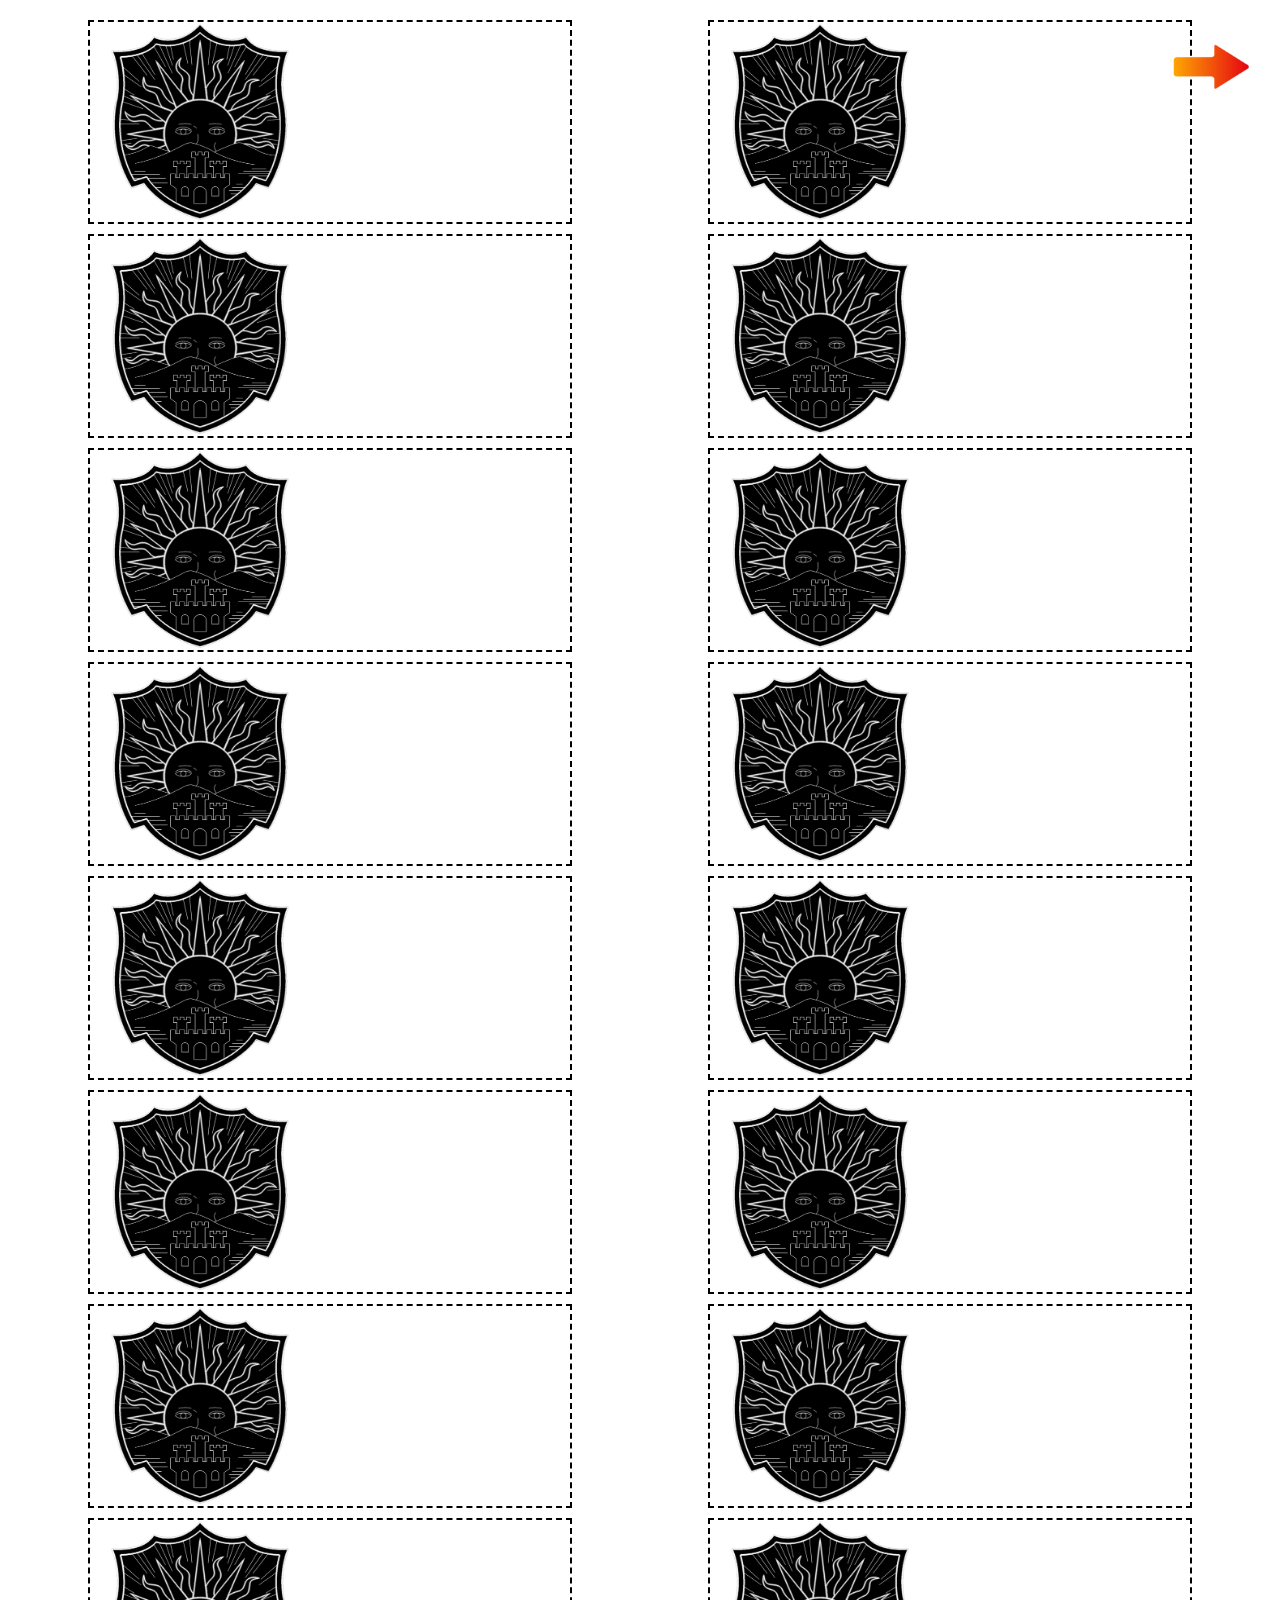
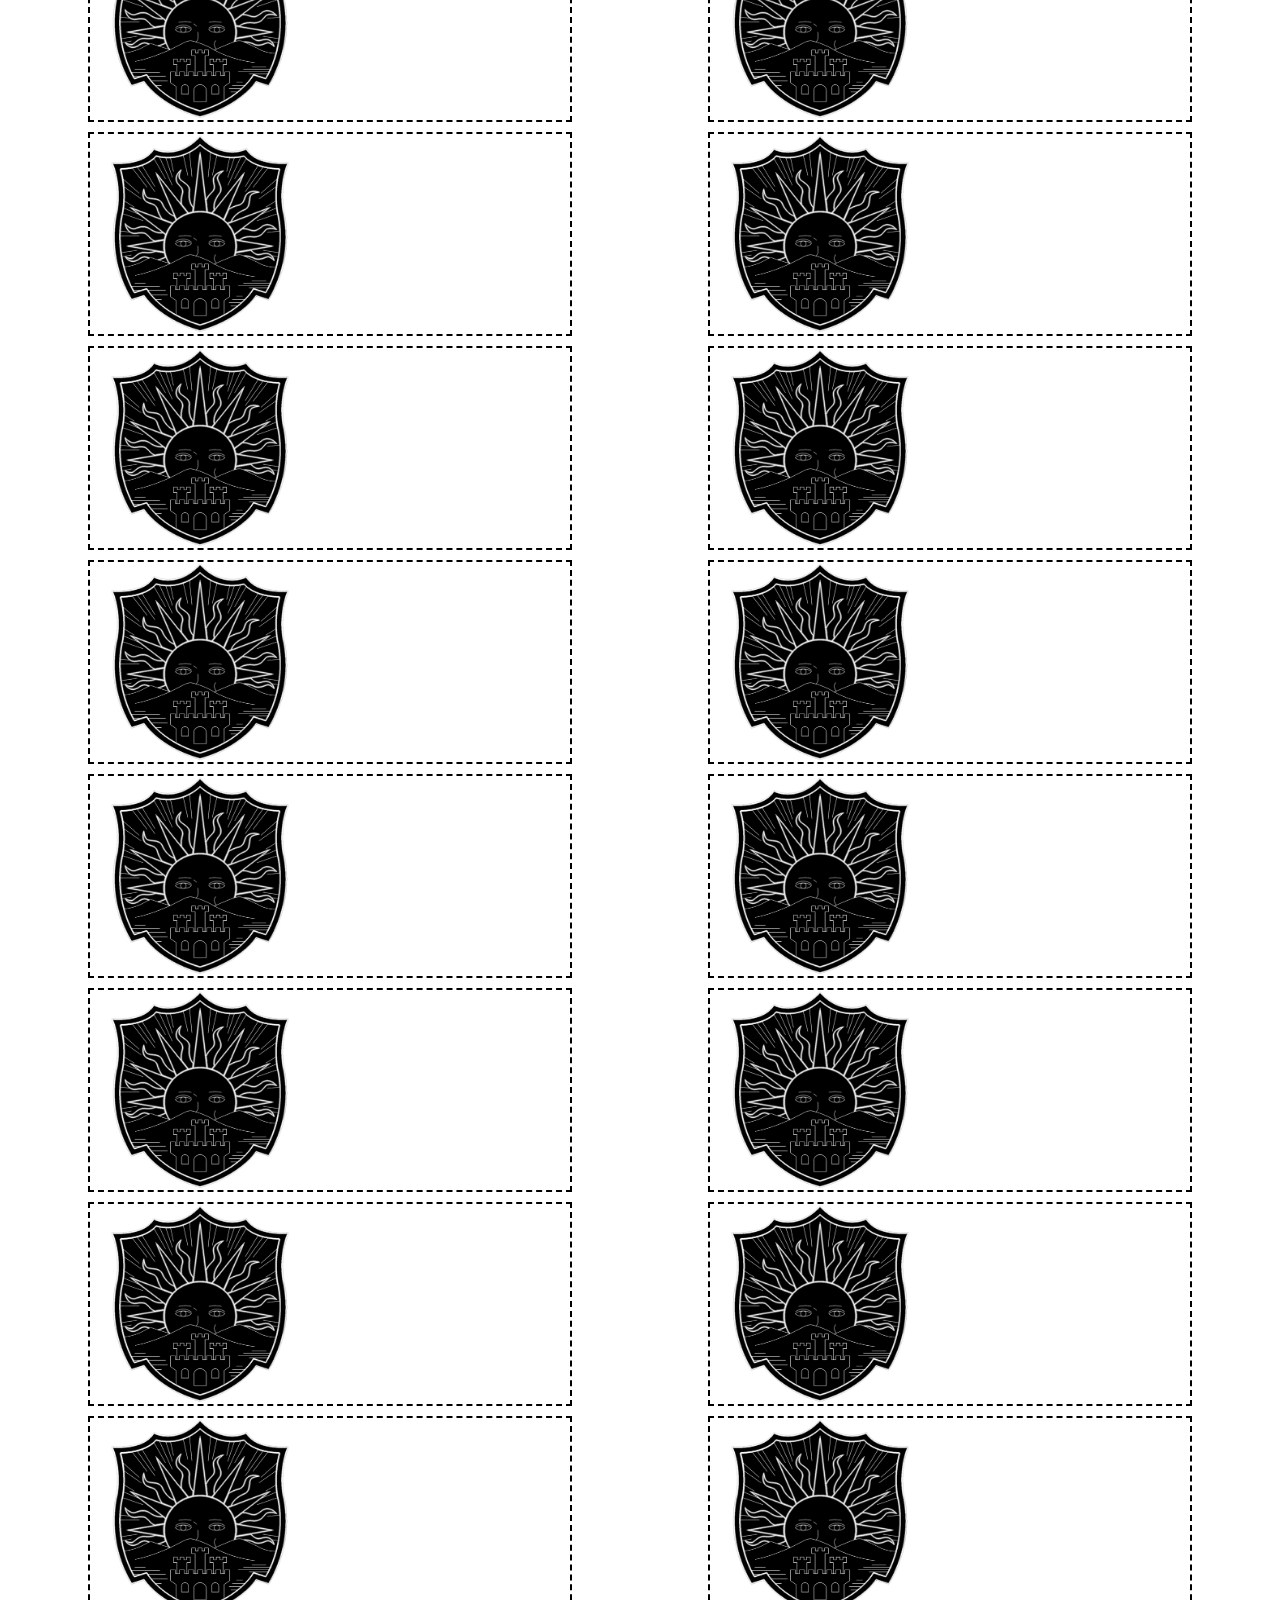
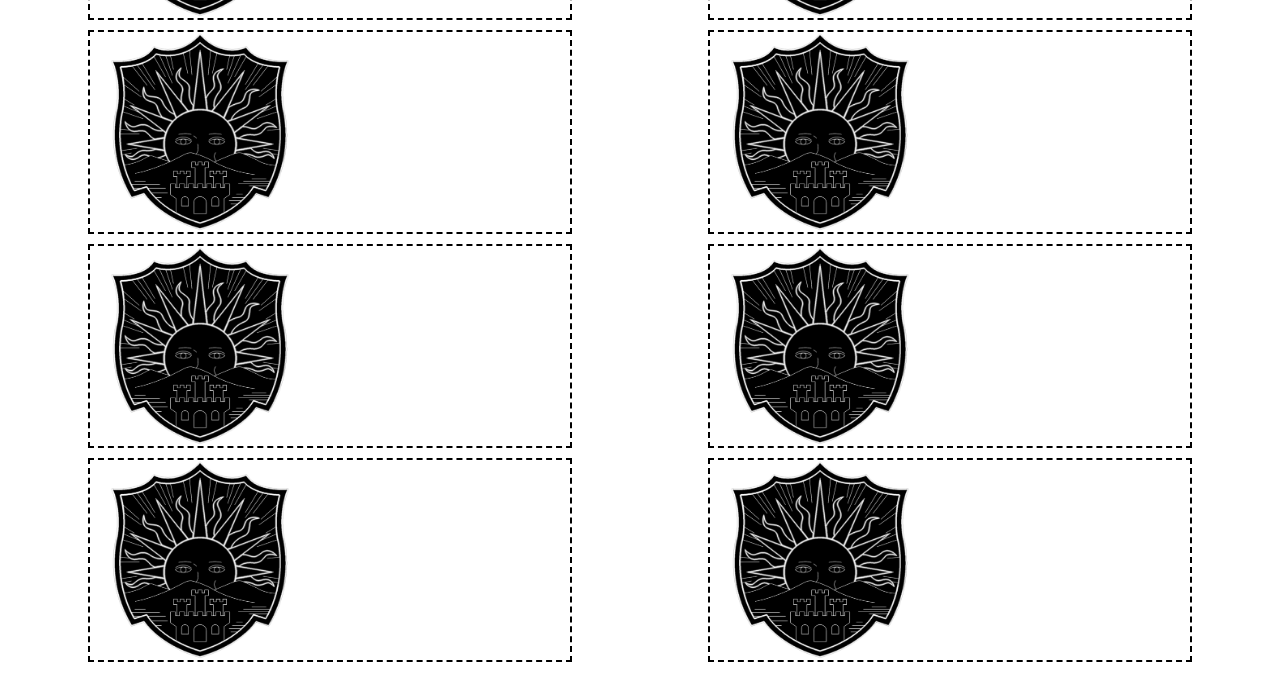
<file: index.html>
<!DOCTYPE html>
<html lang="en">
<head>
    <meta charset="UTF-8">
    <meta name="viewport" content="width=device-width, initial-scale=1.0">
    <title>First task</title>
    <link rel="stylesheet" href="style.css">
</head>
<body>
    <img src="Arrow.png" alt="arrow" class="arrow" onclick="changeWindow('secondTask/second.html')">
    <script src="main.js"></script>
</body>
</html>
</file>
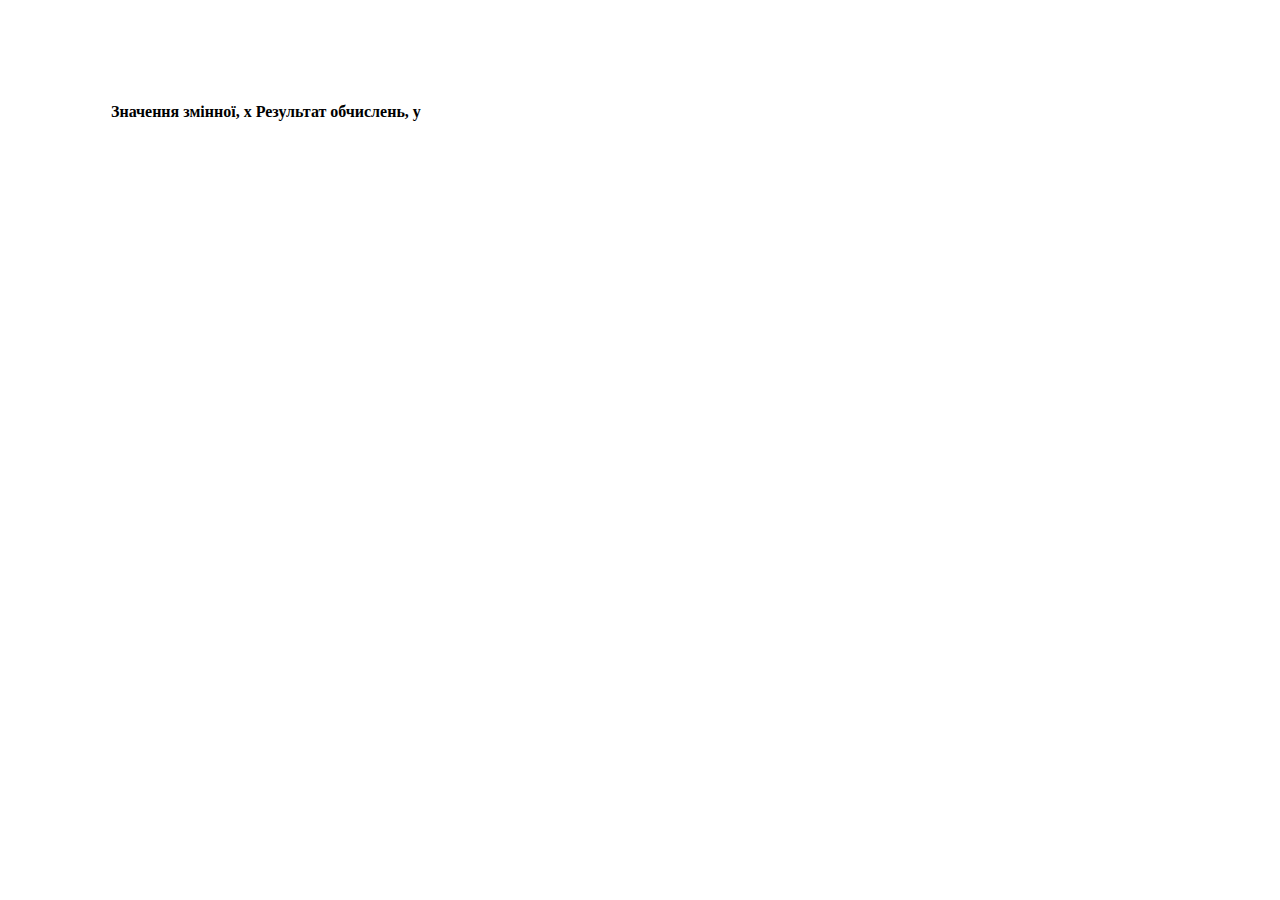
<file: forthTask/forth.html>
<!DOCTYPE html>
<html lang="en">
<head>
    <meta charset="UTF-8">
    <meta name="viewport" content="width=device-width, initial-scale=1.0">
    <title>Forth task</title>
    <link rel="stylesheet" href="style.css">
    <link href="https://cdn.jsdelivr.net/npm/bootstrap@5.0.2/dist/css/bootstrap.min.css" rel="stylesheet" integrity="sha384-EVSTQN3/azprG1Anm3QDgpJLIm9Nao0Yz1ztcQTwFspd3yD65VohhpuuCOmLASjC" crossorigin="anonymous">

</head>
<body>
    <div class="container">
        <table class="table table-bordered">
            <thead class="table-dark">
              <tr>
                <th scope="col">Значення змінної, х</th>
                <th scope="col">Результат обчислень, у</th>
              </tr>
            </thead>
            <tbody class="body">
            </tbody>
          </table>
    </div>
    <script src="script.js"></script>
</body>
</html>
</file>
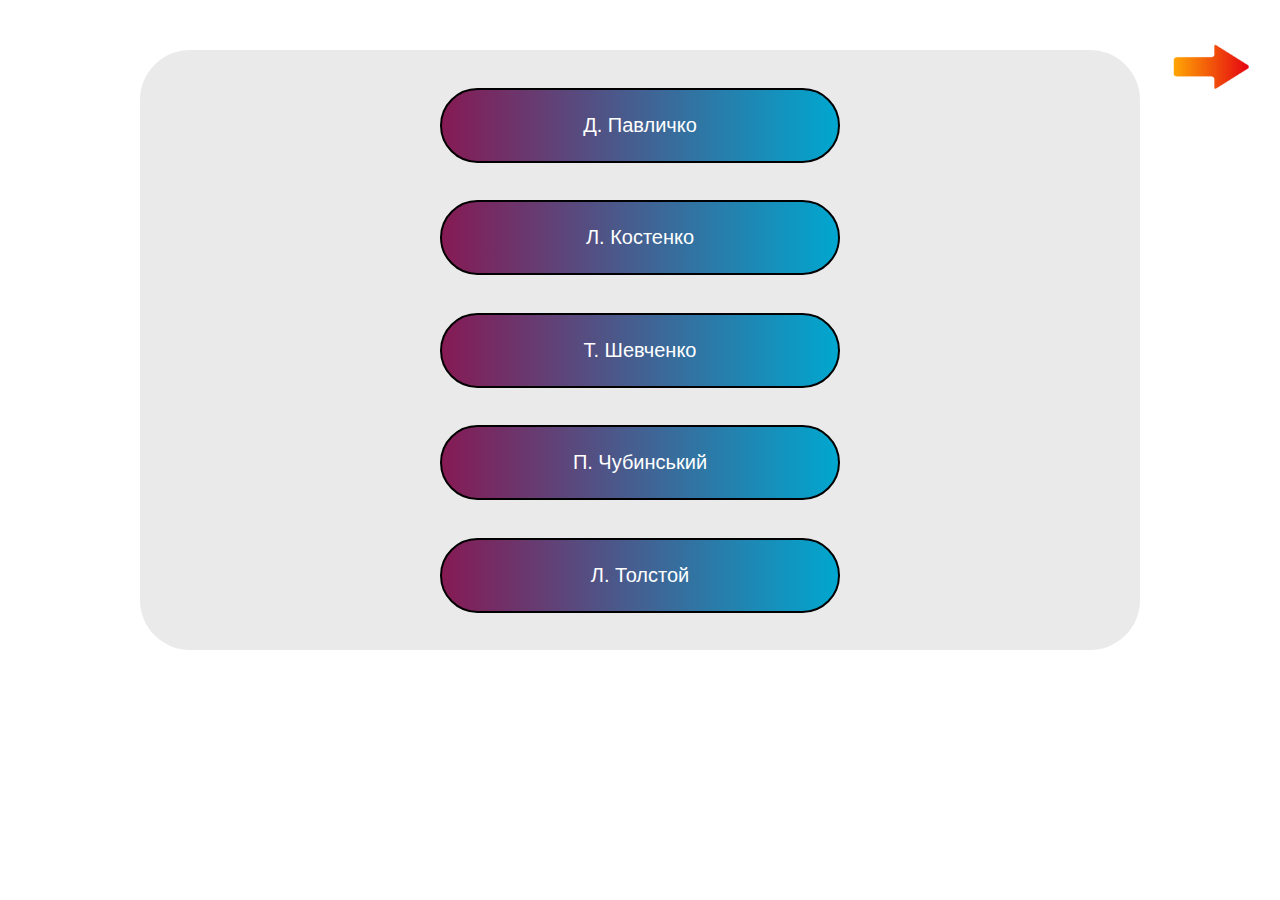
<file: secondTask/second.html>
<!DOCTYPE html>
<html lang="en">
<head>
    <meta charset="UTF-8">
    <meta name="viewport" content="width=device-width, initial-scale=1.0">
    <title>Second task</title>
    <link rel="stylesheet" href="styles.css">
</head>
<body>
    <img src="../Arrow.png" alt="arrow" class="arrow" onclick="changeWindow('../thirdTask/third.html')">
    <div class="container">
        <button class="btn" id="btn-1">Д. Павличко</button>
        <button class="btn" id="btn-2">Л. Костенко</button>
        <button class="btn" id="btn-3">Т. Шевченко</button>
        <button class="btn" id="btn-4">П. Чубинський</button>
        <button class="btn" id="btn-5">Л. Толстой</button>
    </div>
    <script src="main.js"></script>
</body>
</html>
</file>
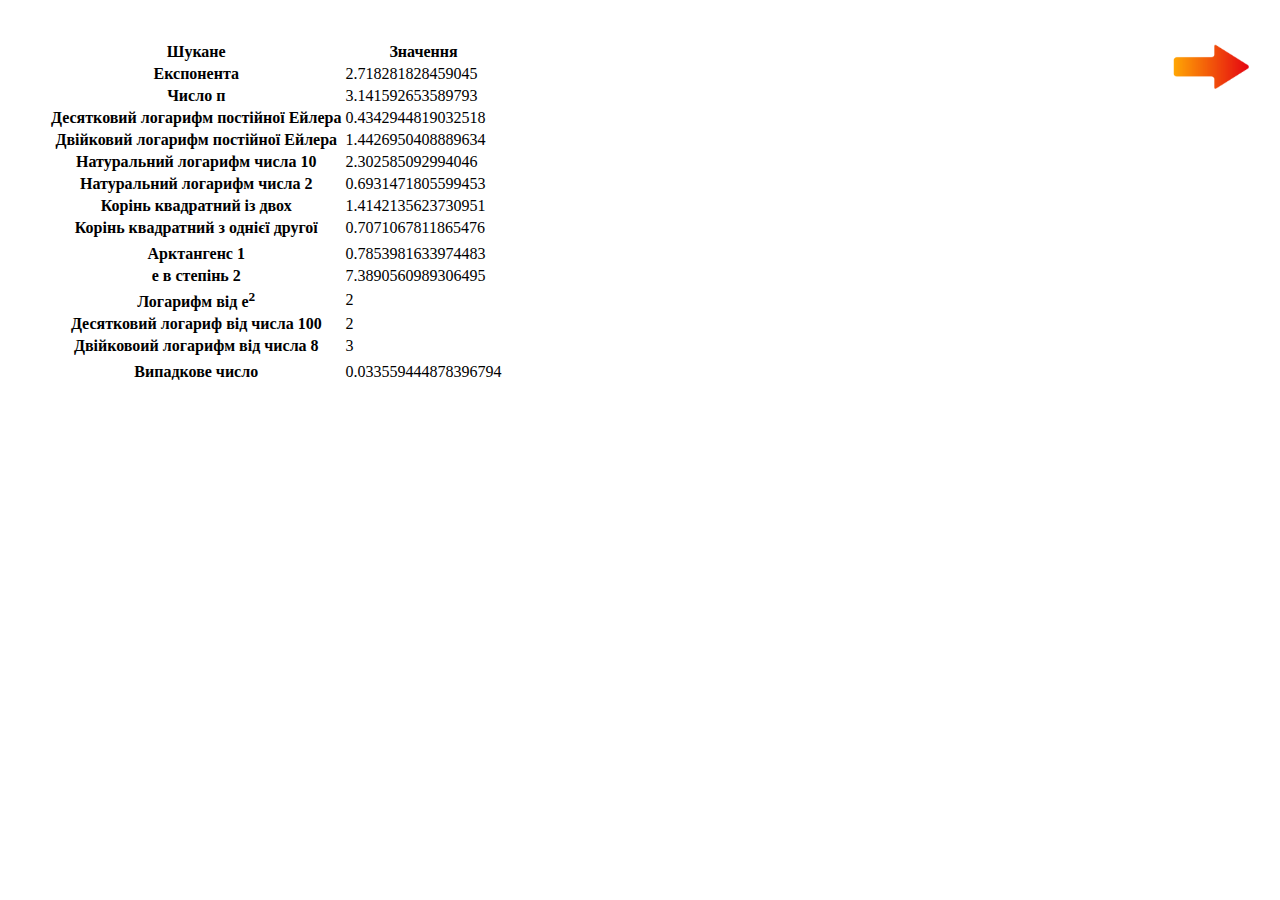
<file: thirdTask/third.html>
<!DOCTYPE html>
<html lang="en">
<head>
    <meta charset="UTF-8">
    <meta name="viewport" content="width=device-width, initial-scale=1.0">
    <title>Third task</title>
    <link rel="stylesheet" href="style.css">
    <link href="https://cdn.jsdelivr.net/npm/bootstrap@5.0.2/dist/css/bootstrap.min.css" rel="stylesheet" integrity="sha384-EVSTQN3/azprG1Anm3QDgpJLIm9Nao0Yz1ztcQTwFspd3yD65VohhpuuCOmLASjC" crossorigin="anonymous">
</head>
<body>
    <img src="../Arrow.png" alt="arrow" class="arrow" onclick="changeWindow('../forthTask/forth.html')">
    <div class="container">
        <table class="table table-bordered">
            <thead class="table-dark">
              <tr>
                <th scope="col" >Шукане</th>
                <th scope="col">Значення</th>
              </tr>
            </thead>
            <tbody>
              <tr>
                <th>Експонента</th>
                <td class="E"></td>
              </tr>
              <tr>
                <th>Число п</th>
                <td class="PI"></td>
              </tr>
              <tr>
                <th>Десятковий логарифм постійної Ейлера</th>
                <td class="LOG10E"></td>
              </tr>
              <tr>
                <th>Двійковий логарифм постійної Ейлера</th>
                <td class="LOG2E"></td>
              </tr>
              <tr>
                <th>Натуральний логарифм числа 10</th>
                <td class="LN10"></td>
              </tr>
              <tr>
                <th>Натуральний логарифм числа 2</th>
                <td class="LN2"></td>
              </tr>
              <tr>
                <th>Корінь квадратний із двох</th>
                <td class="SQRT2"></td>
              </tr>
              <tr>
                <th>Корінь квадратний з однієї другої</th>
                <td class="SQRT1_2"></td>
              </tr>
              <tr>
                <th></th>
                <td></td>
              </tr>
              <tr>
                <th>Арктангенс 1</th>
                <td class="task1"></td>
              </tr>
              <tr>
                <th>е в степінь 2</th>
                <td class="task2"></td>
              </tr>
              <tr>
                <th>Логарифм від e<sup>2</sup></th>
                <td class="task3"></td>
              </tr>
              <tr>
                <th>Десятковий логариф від числа 100</th>
                <td class="task4"></td>
              </tr>
              <tr>
                <th>Двійковоий логарифм від числа 8</th>
                <td class="task5"></td>
              </tr>
              <tr>
                <th></th>
                <td></td>
              </tr>
              <tr>
                <th>Випадкове число</th>
                <td class="random"></td>
              </tr>
            </tbody>
          </table>
    </div>
   
    <script src="script.js"></script>
</body>
</html>
</file>
<file: style.css>
body {
    margin: 0;
    padding: 20px;
    display: flex;
    flex-wrap: wrap;
    justify-content: space-around;
}

.card {
    border: 2px black dashed;
    width: 440px;
    height: 200px;
    text-align: start;
    padding: 0 20px;
    margin-bottom: 10px;
}

.image {
    float: left;
    width: 180px;
    height: 200px;
    margin-right: 50px;
}

.arrow {
    position: absolute;
    right: 20px;
    top: 20px;
    width: 100px;
    height: 90px;
}
</file>
<file: forthTask/style.css>
.container {
    margin: 100px;
}
</file>
<file: secondTask/styles.css>
body {
    margin: 0;
    padding: 0;
    background-color: white;
}
.container {
    width: 1000px;
    height: 600px;
    margin: 50px auto;
    display: flex;
    flex-direction: column;
    justify-content: space-evenly;
    align-items: center;
    border-radius: 50px;
    background-color: rgba(128, 128, 128, 0.168);
}

.btn {
    width: 400px;
    height: 75px;
    font-size: 20px;
    color: white;
    border-radius: 50px;
    border: 2px solid black;
    background-image: linear-gradient(to right, #861a54, #00a7cf, #efe348);
    background-size: 200%;
    background-position: 0 0;
    animation: gradients infinite 5s;
}

@keyframes gradients {
    0%   {background-position: 0 0;}
    25% {background-position: 50% 0;}
    50% {background-position: 90% 0;}
    60% {background-position: 60%;}
    75% {background-position: 40%;}
    100%  {background-position: 0 0;}
}

.arrow {
    position: absolute;
    right: 20px;
    top: 20px;
    width: 100px;
    height: 90px;
}
</file>
<file: thirdTask/style.css>
.container {
    margin: 40px;
}
.arrow {
    position: absolute;
    right: 20px;
    top: 20px;
    width: 100px;
    height: 90px;
}
</file>
